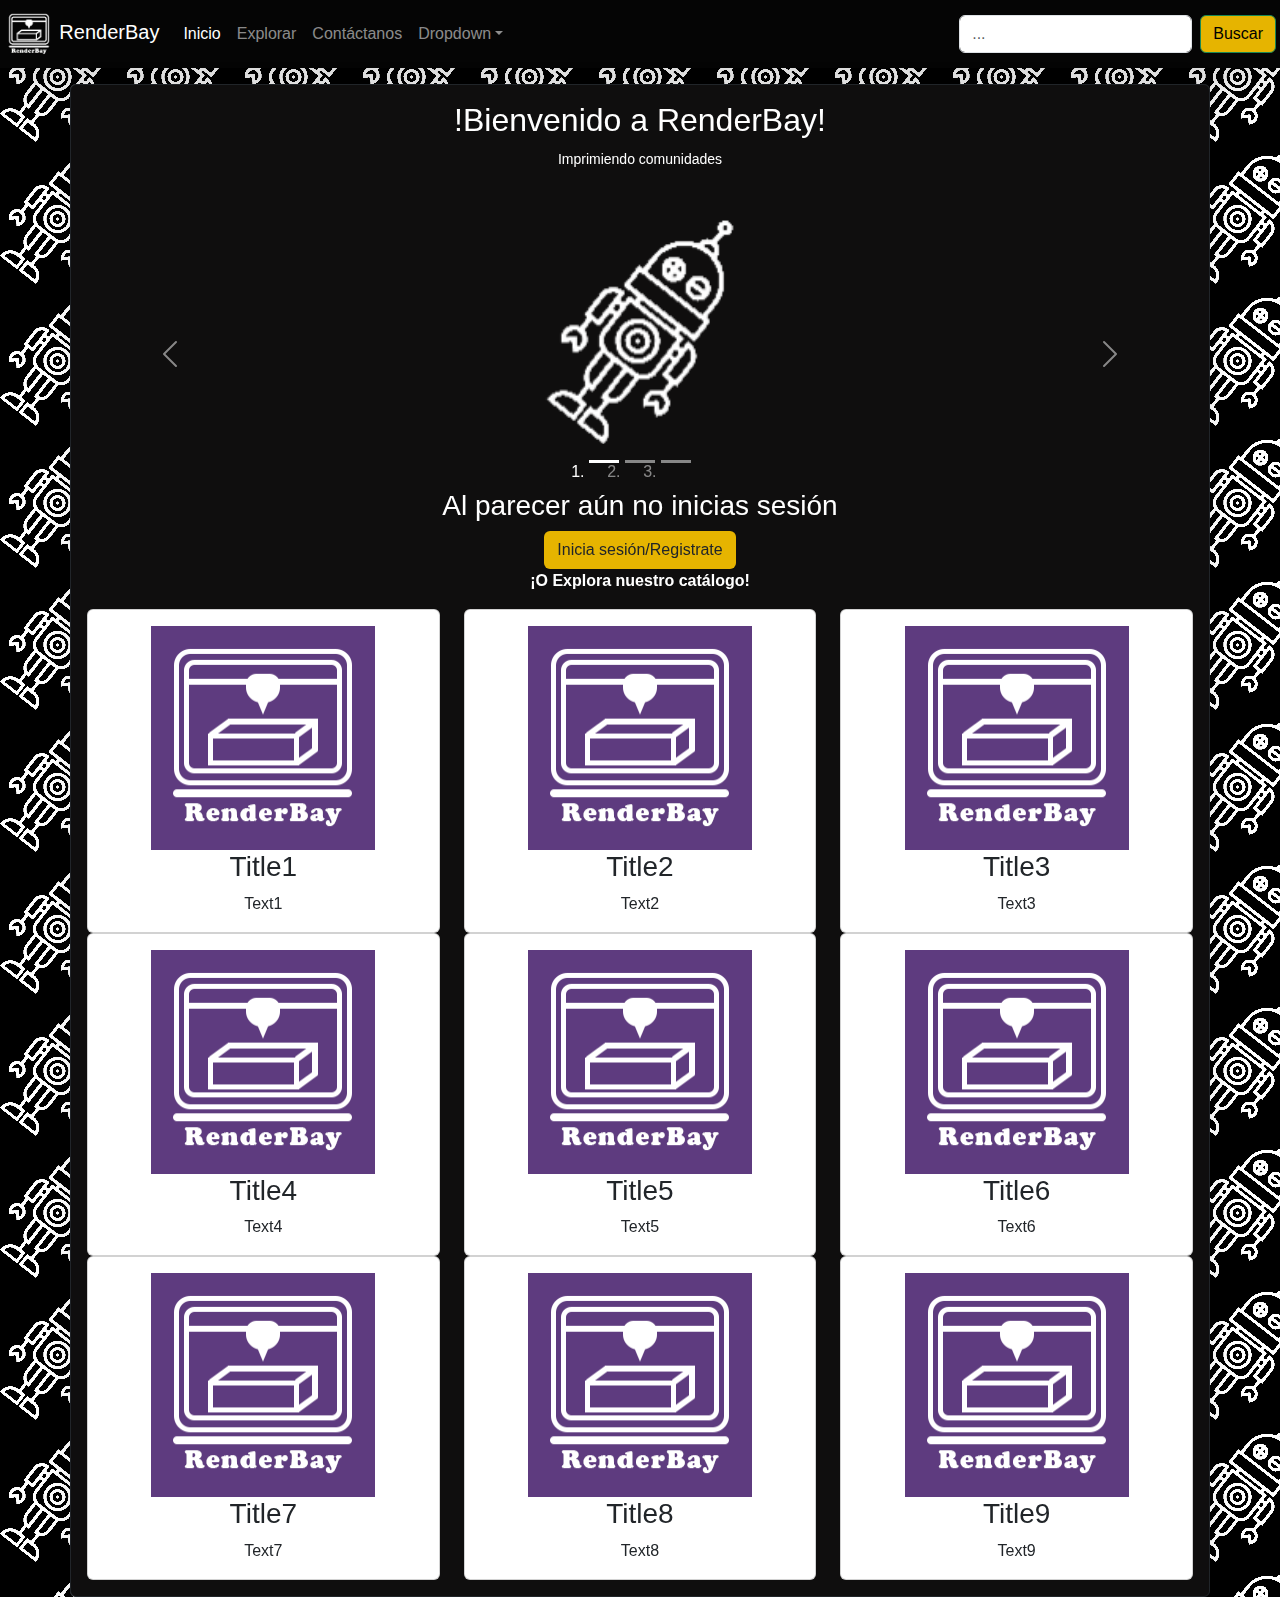
<file: Index.html>
<!DOCTYPE html>
<html lang="en">

<head>
    <meta charset="UTF-8">
    <meta name="viewport" content="width=device-width, initial-scale=1.0">
    <title>RenderBay</title>
    <link rel="stylesheet" href="CSS\custom.css">
    <script src="https://cdn.jsdelivr.net/npm/@popperjs/core@2.9.2/dist/umd/popper.min.js"
        integrity="sha384-IQsoLXl5PILFhosVNubq5LC7Qb9DXgDA9i+tQ8Zj3iwWAwPtgFTxbJ8NT4GN1R8p"
        crossorigin="anonymous"></script>
    <script src="https://cdn.jsdelivr.net/npm/bootstrap@5.0.2/dist/js/bootstrap.min.js"
        integrity="sha384-cVKIPhGWiC2Al4u+LWgxfKTRIcfu0JTxR+EQDz/bgldoEyl4H0zUF0QKbrJ0EcQF"
        crossorigin="anonymous"></script>
    <!-- JQuery -->
    <script src="https://ajax.aspnetcdn.com/ajax/jQuery/jquery-3.7.0.js"></script>

</head>

<body>
    <!-- Navbar -->
    <nav class="navbar navbar-expand-sm navbar-dark shadow-lg navbar p-1" style="background-color: #050505">
        <a class="navbar-brand" href="#">
            <img src="./img/RenderBay_White_nobg.png" alt="" height="50px">
            RenderBay
        </a>
        <button class="navbar-toggler d-lg-none" type="button" data-bs-toggle="collapse"
            data-bs-target="#collapsibleNavId" aria-controls="collapsibleNavId" aria-expanded="false"
            aria-label="Toggle navigation"></button>
        <div class="collapse navbar-collapse" id="collapsibleNavId">
            <ul class="navbar-nav me-auto mt-2 mt-lg-0">
                <li class="nav-item">
                    <a class="nav-link active" href="#" aria-current="page">Inicio<span
                            class="visually-hidden">(current)</span></a>
                </li>
                <li class="nav-item">
                    <a class="nav-link" href="./creadores.html">Explorar</a>
                </li>
                <li class="nav-item">
                    <a class="nav-link" href="./contact.html">Contáctanos</a>
                </li>

                <li class="nav-item dropdown">
                    <a class="nav-link dropdown-toggle" href="#" id="dropdownId" data-bs-toggle="dropdown"
                        aria-haspopup="true" aria-expanded="false">Dropdown</a>
                    <div class="dropdown-menu" aria-labelledby="dropdownId">
                        <a class="dropdown-item" href="#">Action 1</a>
                        <a class="dropdown-item" href="#">Action 2</a>
                    </div>
                </li>
            </ul>
            <form class="d-flex my-2 my-lg-0">
                <input class="form-control me-sm-2" type="text" placeholder="...">
                <button class="btn btn-outline-success bg-yellow my-2 my-sm-0 text-black" type="submit">Buscar</button>
            </form>
        </div>
    </nav>

    <!-- Main Container -->
    <div class="container-sm border border-dark rounded text-center text-white mt-3 p-3 cristalmorado">
        <div class="mb-5">
            <h2>!Bienvenido a RenderBay!</h2>
            <small>Imprimiendo comunidades</small>
        </div>
        <!-- Carrusel -->
        <div id="carrusel" class="carousel slide " data-bs-ride="carousel">
            <ol class="carousel-indicators">
                <li data-bs-target="#carrusel" data-bs-slide-to="0" class="active" aria-current="true"
                    aria-label="First slide"></li>
                <li data-bs-target="#carrusel" data-bs-slide-to="1" aria-label="Second slide"></li>
                <li data-bs-target="#carrusel" data-bs-slide-to="2" aria-label="Third slide"></li>
            </ol>
            <div class="carousel-inner" id="innerimg" role="listbox">
                <div class="carousel-item active">
                    <img src="./img/robot.png" class="" alt="First slide">
                </div>
                <div class="carousel-item">
                    <img src="./img/robot.png" class="" alt="Second slide">
                </div>
                <div class="carousel-item">
                    <img src="./img/robot.png" class="" alt="Third slide">
                </div>
            </div>
            <button class="carousel-control-prev" type="button" data-bs-target="#carrusel" data-bs-slide="prev">
                <span class="carousel-control-prev-icon" aria-hidden="true"></span>
                <span class="visually-hidden">Previous</span>
            </button>
            <button class="carousel-control-next" type="button" data-bs-target="#carrusel" data-bs-slide="next">
                <span class="carousel-control-next-icon" aria-hidden="true"></span>
                <span class="visually-hidden">Next</span>
            </button>
        </div>
        <!-- ¿No logeado? -->
        <div>
            <h3>Al parecer aún no inicias sesión</h3>
            <div class="">
                <a name="" id="" class="btn bg-yellow" href="./login.html" role="button">Inicia sesión/Registrate</a>
                <p><b> ¡O Explora nuestro catálogo!</b></p>
            </div>
        </div>

        <!-- Catalogo -->
        <div class="row">
            <div class="col-4">
                <div class="card">
                    <div class="card-body">
                        <img src="./img/RenderBay_Logo_Morado_Boostrap.png" alt="" height="50%">
                        <h3 class="card-title">Title1</h3>
                        <p class="card-text">Text1</p>
                    </div>
                </div>
            </div>
            <div class="col-4">
                <div class="card">
                    <div class="card-body">
                        <img src="./img/RenderBay_Logo_Morado_Boostrap.png" alt="" height="50%">
                        <h3 class="card-title">Title2</h3>
                        <p class="card-text">Text2</p>
                    </div>
                </div>
            </div>
            <div class="col-4">
                <div class="card">
                    <div class="card-body">
                        <img src="./img/RenderBay_Logo_Morado_Boostrap.png" alt="" height="50%">
                        <h3 class="card-title">Title3</h3>
                        <p class="card-text">Text3</p>
                    </div>
                </div>
            </div>
        </div>
        <div class="row">
            <div class="col-4">
                <div class="card">
                    <div class="card-body">
                        <img src="./img/RenderBay_Logo_Morado_Boostrap.png" alt="" height="50%">
                        <h3 class="card-title">Title4</h3>
                        <p class="card-text">Text4</p>
                    </div>
                </div>
            </div>
            <div class="col-4">
                <div class="card">
                    <div class="card-body">
                        <img src="./img/RenderBay_Logo_Morado_Boostrap.png" alt="" height="50%">
                        <h3 class="card-title">Title5</h3>
                        <p class="card-text">Text5</p>
                    </div>
                </div>
            </div>
            <div class="col-4">
                <div class="card">
                    <div class="card-body">
                        <img src="./img/RenderBay_Logo_Morado_Boostrap.png" alt="" height="50%">
                        <h3 class="card-title">Title6</h3>
                        <p class="card-text">Text6</p>
                    </div>
                </div>
            </div>
        </div>
        <div class="row">
            <div class="col-4">
                <div class="card">
                    <div class="card-body">
                        <img src="./img/RenderBay_Logo_Morado_Boostrap.png" alt="" height="50%">
                        <h3 class="card-title">Title7</h3>
                        <p class="card-text">Text7</p>
                    </div>
                </div>
            </div>
            <div class="col-4">
                <div class="card">
                    <div class="card-body">
                        <img src="./img/RenderBay_Logo_Morado_Boostrap.png" alt="" height="50%">
                        <h3 class="card-title">Title8</h3>
                        <p class="card-text">Text8</p>
                    </div>
                </div>
            </div>
            <div class="col-4">
                <div class="card">
                    <div class="card-body">
                        <img src="./img/RenderBay_Logo_Morado_Boostrap.png" alt="" height="50%">
                        <h3 class="card-title">Title9</h3>
                        <p class="card-text">Text9</p>
                    </div>
                </div>
            </div>
        </div>

    </div>
</body>






<script defer>
    var testvar = "";
    var API_KEY = '30373580-7c0a0ee88c44cbcbc4936bf81';
    var URL = "https://pixabay.com/api/?key=" + API_KEY + "&q=" + encodeURIComponent('3D Prints');

    $(document).ready(usoApi());

    function usoApi() {
        $.getJSON(URL, function (data) {
            if (parseInt(data.totalHits) > 0) {
                // $.each(data.hits, function(i, hit){ console.log(hit.pageURL); });
                testvar = data.hits;
                ChangePictures(data);
                CreateCards(data);
            }
            else
                console.log('No hits');
        })
    };

    function ChangePictures(a) {
        elcarrusel = Array.from(document.getElementById("innerimg").querySelectorAll("img"));
        console.log(elcarrusel);
        console.log(elcarrusel.length);
        for (let index = 0; index < elcarrusel.length; index++) {
            const element = elcarrusel[index];
            element.src = testvar[index].webformatURL;

        }
    }

    function CreateCards(a) {
        let cards = Array.from(document.querySelectorAll(".card"));
        let cardtexts = Array.from(document.querySelectorAll(".card-text"));
        let cardtitles = Array.from(document.querySelectorAll(".card-title"));
        let cardimgs = Array.from(document.querySelectorAll(".card img"));
        let indexmastres = 3;
        for (let index = 0; index < cards.length; index++) {

            const element = cards[index];
            cardimgs[index].src = testvar[indexmastres].webformatURL;
            cardimgs[index].style.width = "90%";
            cardtitles[index].innerHTML = testvar[indexmastres].user;
            cardtexts[index].innerHTML = "Vistas: "+ testvar[indexmastres].views;
            indexmastres++;
        }
    }

</script>

</html>
</file>
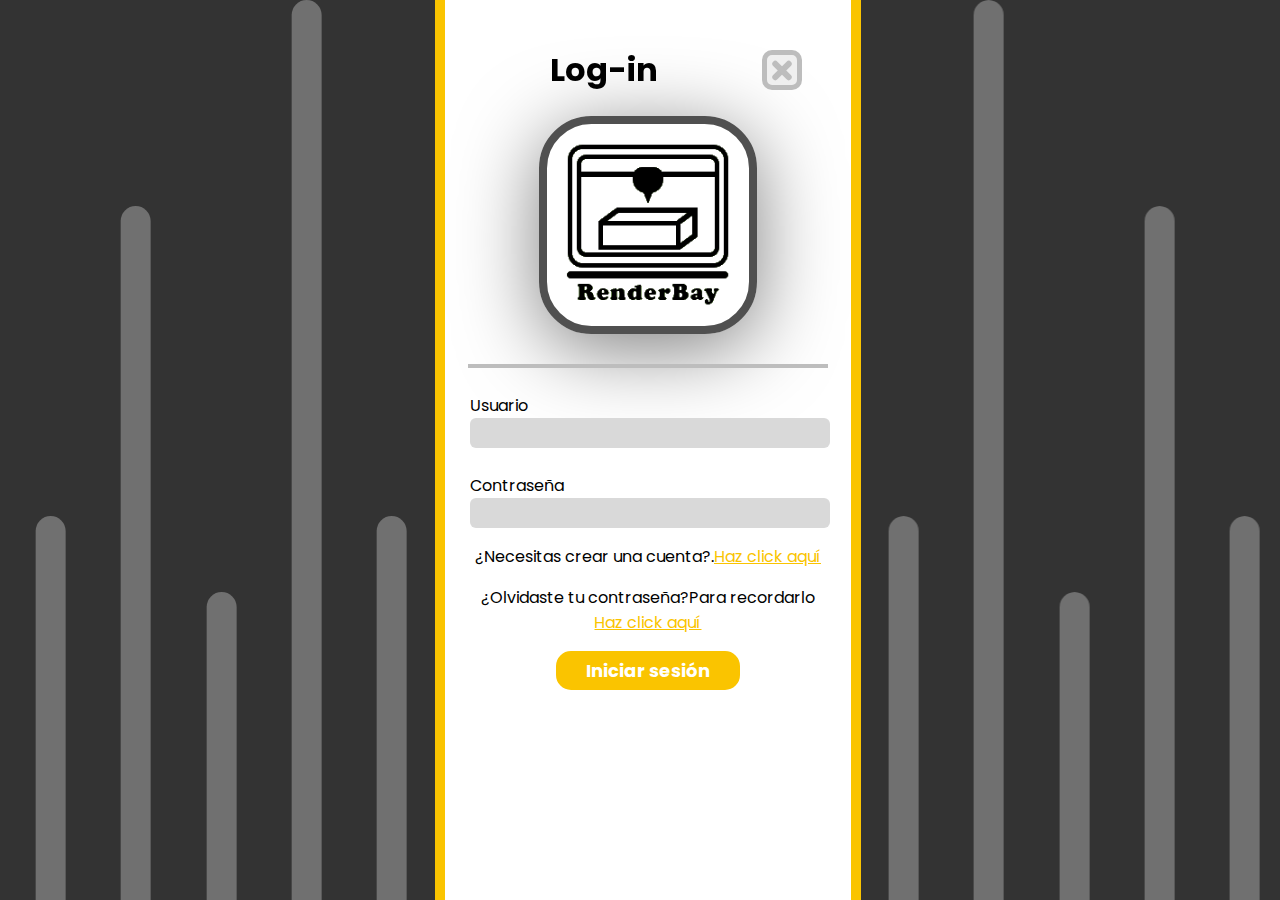
<file: login.html>
<!DOCTYPE html> <!-- Parte de Julio Cesar Chan Manrique HTML del log in -->
 <html lang="en">
 <head>
    <meta charset="UTF-8">
    <meta name="viewport" content="width=device-width, initial-scale=1.0">
    <!-- Diseño del login -->
    <link rel="stylesheet" href="./CSS/login.css">
    
    <link rel="preconnect" href="https://fonts.googleapis.com">
<link rel="preconnect" href="https://fonts.gstatic.com" crossorigin>
<link href="https://fonts.googleapis.com/css2?family=Poppins:wght@300;500;600&display=swap" rel="stylesheet">

    <title>Log in</title>
 </head>
 <body>

    <div class="bg_lines" id="bg_lines">
       <span class="line_left"></span>
       <span class="line_left"></span>
       <span class="line_left"></span>
       <span class="line_left"></span>
       <span class="line_left"></span>
    </div>

    <!-- Inicia formulario -->
    <div class="log-in">

        <div class="arriba">
            <h1 class="">Log-in</h1>
            <!-- Nueva forma de los botones  X -->
                <div class="container_retroceder">
                    <form id="return_menu">
                        <button class="retroceder" type="submit">
                            <span class="x-line"></span>
                            <span class="x-line"></span>
                        </button>
                    </form>
                </div>
            <!-- Aqui termina la parte del boton X -->
            </div>

        <form id="form_log_in">
 
            <div class="img-separador">
                 <img src="./img/RenderBay_Black_nobg.png" class="logo">
                 <span class="separador"></span>
            </div>    
 
            <!-- Empieza input del form-Log-in -->
             <div class="secciones">
                 <p class="text-info-input">Usuario</p>
                 <input type="text" class="input-login" id="username">
             </div>
 
             <div class="secciones">
                 <p class="text-info-input">Contraseña</p>
                 <input type="password" class="input-login" id="password">
             </div>
 
             <div class="textos">
                 <p class="crear_cuenta">
                     ¿Necesitas crear una cuenta?.<a href="#"  id="modal-open" class="create_acount" onclick="modal_open_create_account(this)" >Haz click aquí</a>
                 </p>
     
                 <p class="crear_cuenta">
                     ¿Olvidaste tu contraseña?Para recordarlo <a href="#"  class="remember_password" onclick="modal_open_remember_password(this)">Haz click aquí</a>
                 </p>
 
                 <button type="submit" class="button_login">Iniciar sesión</button>
             </div>
 
         </form>
    </div>
        

    <!-- Acaba formulario -->
    <div class="bg_lines">
        <span class="line_right"></span>
        <span class="line_right"></span>
        <span class="line_right"></span>
        <span class="line_right"></span>
        <span class="line_right"></span>
     </div>

     <!-- Ventana modal de crear cuenta -->
     <dialog id="modal_sing_up">
        <div class="sing-up">
            <div class="arriba_create_account">
                <h1 class="sing-up-tittle">Crear cuenta</h1>

                <div class="container_retroceder">
                    <form id="create_account_exit">
                        <button class="retroceder" type="submit">
                            <span class="x-line"></span>
                            <span class="x-line"></span>
                        </button>
                    </form>
                </div>
                
            </div>
            <form id="create_account">

                <!-- Formulario para crear cuenta -->
                <div class="secciones">
                    <p class="text-info-input">Usuario</p>
                    <input type="text" class="input-login" id="create_username">
                </div>
    
                <div class="secciones">
                    <p class="text-info-input">Correo electronico</p>
                    <input type="email" class="input-login" id="use_email">
                </div>

                <div class="secciones">
                    <p class="text-info-input" >Contraseña</p>
                    <input type="password" class="input-login" id="create_password">
                </div>

                <div class="buttom_create">
                    <button type="submit" class="button_sing_up">Inscribirse</button>
                </div>
            </form>
        </div>
    </dialog>        

     <!-- Ventana modal para recordar contraseña -->
     <dialog id="modal_password">
        <div class="remember_password">
            <div class="arriba_password">
                <h1 class="Forget-tittle">¿Olvidaste tu contraseña?</h1>

                <div class="container_retroceder">
                    <form id="remember_password_exit">
                        <button class="retroceder" type="submit">
                            <span class="x-line"></span>
                            <span class="x-line"></span>
                        </button>
                    </form>
                </div>

            </div>
            <form action="" id="recordar_contraseña">
                <p class="indicaciones_password">Escribe tu correo electronico para ver tu contraseña</p>
                <div class="form-div-password">
                    <input type="email" id="email" class="input-email-password">
                    <button type="submit" class="buttom_remember_password" >Enviar</button>
                </div>

                <p class="see_password" id="see_password"></p>
            </form>
        </div>
     </dialog>
     <script src="./js/log_in_modales.js"></script>
 </body>
 </html>
</file>
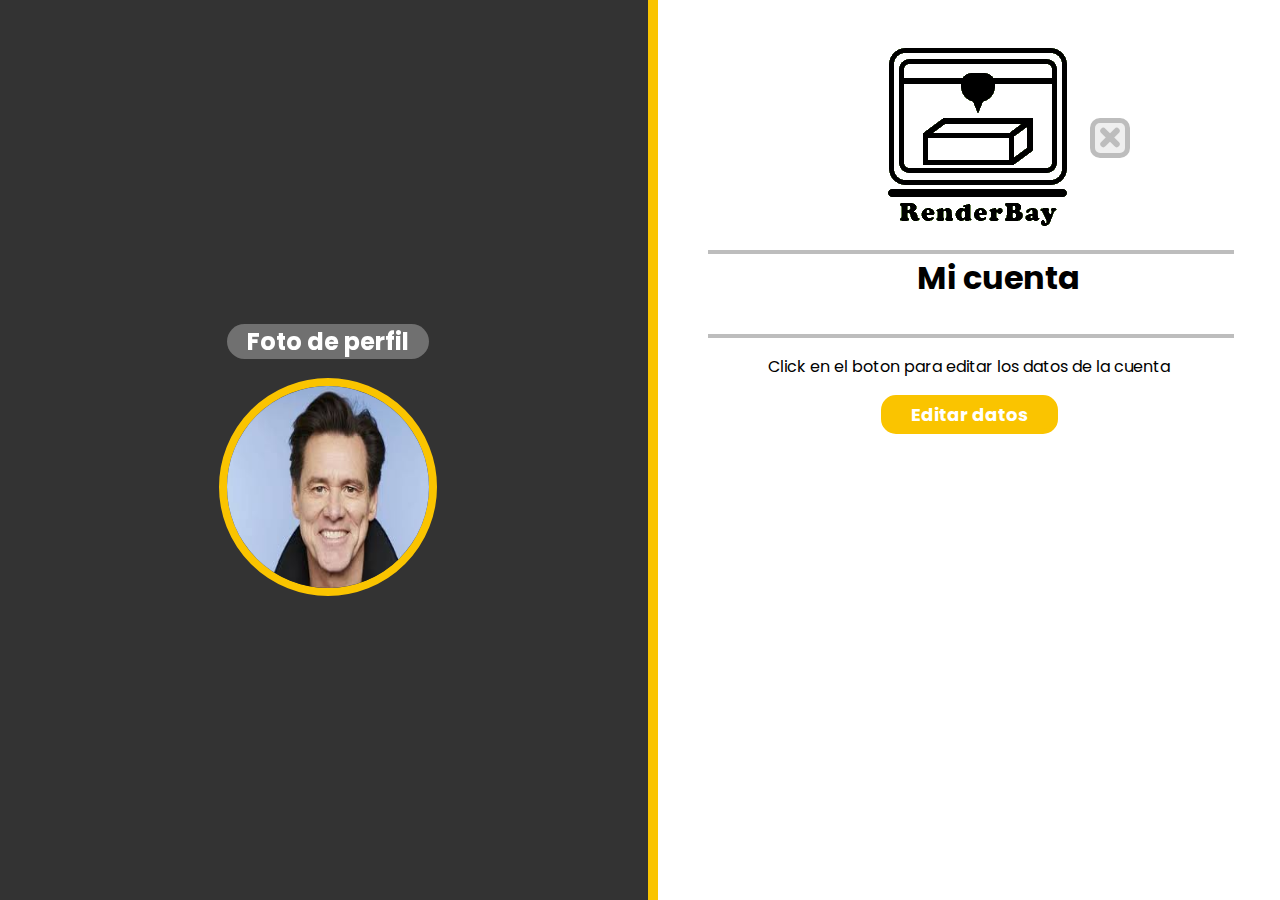
<file: perfil.html>
<!DOCTYPE html>
<html lang="en">
<head>
    <meta charset="UTF-8">
    <meta name="viewport" content="width=device-width, initial-scale=1.0">
    <title>Tu cuenta</title>
    <!-- Style-->
    <link rel="stylesheet" href="./CSS/perfil.css">
    <!-- Font -->
    <link rel="preconnect" href="https://fonts.googleapis.com">
    <link rel="preconnect" href="https://fonts.gstatic.com" crossorigin>
    <link href="https://fonts.googleapis.com/css2?family=Poppins:wght@300;500;600&display=swap" rel="stylesheet">
</head>
<body>
    <div class="photoperfil">
        <div class="contenido_photo">
            <h2>Foto  de perfil</h2>
            <img src="./img/Photo_perfil.jpg" alt="photo_user_perfil" class="photo">
        </div>
    </div>

    <div class="container_dates">
        <div class="container_form">
            <div class="arriba">
                <img src="./img/RenderBay_Black_nobg.png" alt="" sizes="" srcset="">
                <div class="container_retroceder">
                    <form id="return_menu">
                        <button class="retroceder" type="submit">
                            <span class="x-line"></span>
                            <span class="x-line"></span>
                        </button>
                    </form>
                </div>
            </div>

            <span class="separador"></span>

            <div class="contenido">
                <h1>Mi cuenta</h1>
    
                <p id="username"></p>

                <p id="password"></p>
            </div>
            
            <span class="separador"></span>

            <div class="container-button-form">
                
                <p>Click en el boton para editar los datos de la cuenta</p>
                <button id="edit_dates">Editar datos</button>
        
                <form id="editor" class="hidden">

                    <div class="container_editor">
                        <p>Usuario</p>
                        <input type="text" name="" id="edit_username">
                    </div>

                    <div class="container_editor">
                        <p>Password:</p>
                        <input type="text" name="" id="edit_password">
                    </div>
        
                    <div class="buttons_options_edit">
                        <button id="save_changes">Guardar</button>
                        <button id="cancel_changes">Cancelar</button>
                    </div>
                </form>
            </div>
        </div>
    </div>

    <script src="./js/perfil.js"></script>
</body>
</html>
</file>
<file: CSS/login.css>
/* Parte de Julio Cesar Chan Manrique */
/* Color original del bg #00126F; */

*{
    font-family: 'Poppins', sans-serif;
    color: #000;
}

body{
    width: 100%;
    display: grid;
    grid-template-columns: 1fr 1fr 1fr;
    height: 100vh;
    background-color: hsl(0, 0%, 20%);
    position: fixed;
    margin-top: 0;
}

.log-in{
    background: #FFF;
    border-left: 10px solid hsl(47, 100%, 49%);
    border-right: 10px solid hsl(47, 100%, 49%);
    padding: 25px;
}

.arriba{
    display: grid;
    grid-template-columns: 1fr 1fr;
    place-items: center;
    position: relative;
    left: 45px;
}

/****** Retroceder*****/
.container_retroceder{
  border-radius: 15px;
}

.retroceder {
  border: 5px solid #BDBDBD;
  border-radius: 10px;
  display: flex;
  justify-content: center;
  align-items: center;
  width: 40px;
  height: 40px;
  color: #fff;
  font-size: 24px;
  cursor: pointer;
  position: relative;
}

.x-line {
  width: 6px;
  height: 25px;
  background-color: #BDBDBD;
  position: absolute;
  border-radius: 25px;
}

.x-line:first-child {
  transform: rotate(45deg);
}

.x-line:last-child {
  transform: rotate(-45deg);
}

.log-in-tittle{
  padding-top: 25px;
} 

.return_log_in{
  position: relative;
  color: #ffffff00;
  background: none;
  z-index: 5;
  font-size:xx-large;
}

.x:hover{
  color: #ffffff00;
}

/********** Imagen y span para separar  **********/
.img-separador{
  display: grid;
  grid-template-columns: 1fr;
  place-items: center;
  gap: 30px;
}

.separador{
    width: 100%;
    border: 2px solid #BDBDBD;
}

.logo{
  width: 202px;
  height: 202px;
  box-shadow: 0px 15px 80px rgba(0, 0, 0, 0.50);
  border:8px solid #505050;
  border-radius: 24%;
}

/********** Forms de log in **********/
.input-login{
  background: #D9D9D9;
  border-radius: 6px;
  border: none;
  outline: none;
  width: 100%;
  height: 28px;
}

.secciones{
  margin-top: 25px;
}

.text-info-input{
  margin: 0;
}

.create_acount,.remember_password{
  color: hsl(47, 100%, 49%);
}

.textos{
  text-align: center;
}

.button_login,.button_sing_up{
  padding-left: 25px;
  padding-right: 25px;
  color: #FFF;
  font-weight: bolder;
  font-size: large;
  background: hsl(47, 100%, 49%);
  border: 5px solid hsl(47, 100%, 49%);
  border-radius: 15px;
  cursor: pointer;
}

/********** lines bg  **********/
.bg_lines{
  width: 100%;
  display: flex;
  flex-direction: row;
  transform: rotate(180deg);
  justify-content: space-around;
  padding: 0, 15px, 0 15px;
}

.line_left, .line_right{
  background: hsl(0, 0%, 44%);

  border-radius: 0px 0px 25px 25px;
  width: 30px;
}

/* Lado derecho */
.line_left:nth-child(5){
  height: 384px;
}

.line_left:nth-child(4){
  height: 694px;
}

.line_left:nth-child(3){
  height: 308px;

}

.line_left:first-child{
  height: 384px;
}

/* Lado izquierdo */
.line_right:nth-child(5){
  height: 384px;
}

.line_right:nth-child(3){
  height: 308px;
}

.line_right:nth-child(2){
  height: 694px;
}

.line_right:first-child{
  height: 384px;
}

/*****  Ventanas modal  *****/

/* Create account */
dialog{
  border: none;
  border-radius: 25px;
  width: 55vh;
  outline: none;
}

.arriba_create_account{
  display: grid;
  grid-template-columns: 1fr 1fr;
  place-items: center;
  display: flex;
  gap: 90px;
}

.sing-up{
  background: #FFF;
  padding-left: 25px;
  padding-right: 25px;
  padding-bottom: 25px;
}

dialog::backdrop{
  background: rgba(38, 38, 38, 0.5);
}

.buttom_create{
  display: grid;
  place-items: center;
  margin-top: 25px;
  margin-bottom: 0;
  padding-bottom: 0;
}

/* Recordar contraseña */
.Forget-tittle{
  background: #000;
  color: #FFF;
  border-radius: 15px;
  padding: 0px 10px 0px 10px;
}

.input-email-password{
  background: #D9D9D9;
  border-radius: 6px;
  border: none;
  outline: none;
  width: 100%;
  height: 28px;
}

.form-div-password{
  display: flex;
  gap: 20px;
}

#modal_password{
  width: 75vh;
}

.arriba_password{
  display: grid;
  grid-template-columns: 1fr 1fr;
  place-items: center;
  display: flex;
  gap: 10%;
}

.indicaciones_password{
  margin-top: 0;
  padding-top: 0;
}

.container-retroceder:nth-child(2){
  display: grid;
  place-items: center;
  margin-bottom: 20px;
}

.see_password{
  color: transparent;
}

.buttom_remember_password{
  color: #FFF;
  background: #000;
  border-radius: 25px;
  border: none;
  font-weight: bolder;
  font-size: large;
  width: 50%;
  cursor: pointer;
}
</file>
<file: CSS/perfil.css>
/* Parte de Julio Cesar Chan Manrique */
*{
    font-family: 'Poppins', sans-serif;
    color: #000;
}

body{
  width: 100%;
  height: 100%;
  display: grid;
  grid-template-columns: 1fr 1fr;
  background-color: hsl(0, 0%, 20%);
  position: fixed;
  margin-top: 0;
}

.photoperfil{
  display: grid;
  place-items: center;
}           

.contenido_photo{
  width: 100%;
  display: grid;
  place-items: center;
}

.contenido_photo h2{
  background: hsl(0, 0%, 44%);
  padding-left: 20px;
  padding-right: 20px;
  border-radius: 25px;
  text-align: center;
  color: #fff;
}

.photo{
  width: 202px;
  height: 202px;
  border-radius: 50%;
  border: 8px solid hsl(47, 100%, 49%);
}

/*  Lugar del formulario */
.container_dates{
  background: #fff;
  border-left: 10px solid hsl(47, 100%, 49%);
}

.container_form{
  margin-top: 25px;
  margin-left: 50px;
}

.arriba{

  width: 100%;
  display: flex;
  flex-direction: row;
  justify-content: center;
  align-items: center;
}
/****** Retroceder*****/
.container_retroceder{
  border-radius: 15px;
}

.retroceder {
  border: 5px solid #BDBDBD;
  border-radius: 10px;
  display: flex;
  justify-content: center;
  align-items: center;
  width: 40px;
  height: 40px;
  color: #fff;
  font-size: 24px;
  cursor: pointer;
  position: relative;
}

.x-line {
  width: 6px;
  height: 25px;
  background-color: #BDBDBD;
  position: absolute;
  border-radius: 25px;
}

.x-line:first-child {
  transform: rotate(45deg);
}

.x-line:last-child {
  transform: rotate(-45deg);
}

.contenido{
  display: grid;
  place-items: center;
}

.contenido h1{
  margin-top: 0;
  margin-bottom: 0;
}

#username, #password{
  padding-left: 15px;
  padding-right: 15px;
  background: #D9D9D9;
  border-radius: 6px;
  text-align: center;
  margin-top: 0;
}

.separador{
  width: 90%;
  border: 2px solid #BDBDBD;
  display: grid;
  place-items: center;
}

/*  Edito para modificar datos de la cuenta */
.container-button-form{
  width: 90%;
  display: grid;
  place-items: center;
}

.container-button-form p{
  text-align: center;
}

#edit_dates{
  padding-left: 25px;
  padding-right: 25px;
  color: #FFF;
  font-weight: bolder;
  font-size: large;
  background: hsl(47, 100%, 49%);
  border: 5px solid hsl(47, 100%, 49%);
  border-radius: 15px;
  cursor: pointer;
}

.hidden {
  display: none; /*Solo asi las opciones se van a ocultar*/
}

.container_editor{
  display: flex;
  flex-direction: column;
}

.container_editor p{
  color: #FFF;
  background-color: #000;
  border-radius: 12px;
}

#edit_username, #edit_password{
  background-color: #D9D9D9;
  border: none;
  outline: none;
  border-radius: 8px;
  text-indent: 5px;
}

.buttons_options_edit{
  margin-top: 25px;
  display: flex;
  gap: 16px;
}

#save_changes, #cancel_changes{
  padding-left: 10px;
  padding-right: 10px;
  color: #FFF;
  font-weight: bolder;
  font-size: large;
  background: hsl(47, 100%, 49%);
  border: 5px solid hsl(47, 100%, 49%);
  border-radius: 15px;
  cursor: pointer;
}

#cancel_changes{
  background-color: #000;
  border: #000;
}
</file>
